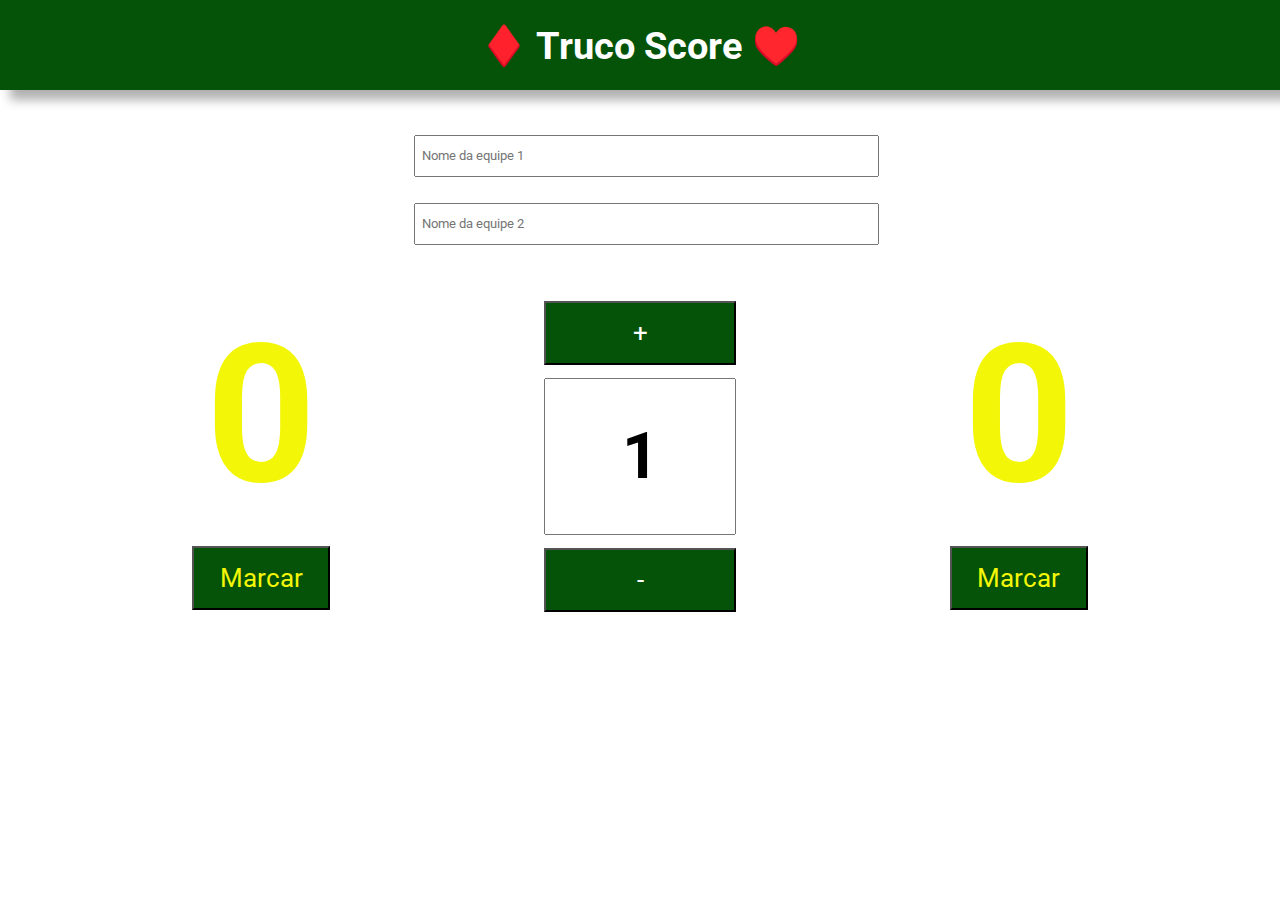
<file: src/index.html>
<!DOCTYPE html>
<html lang="pt-br">
<head>
    <meta charset="UTF-8">
    <meta http-equiv="X-UA-Compatible" content="IE=edge">
    <meta name="viewport" content="width=device-width, initial-scale=1.0">
    <title>Truco Score</title>
</head>
<body>
    <noscript>Habilite o Javascript em seu navegador para acessar o site</noscript>
    <script>window.location.href = './truco/index.html'</script>
</body>
</html>
</file>
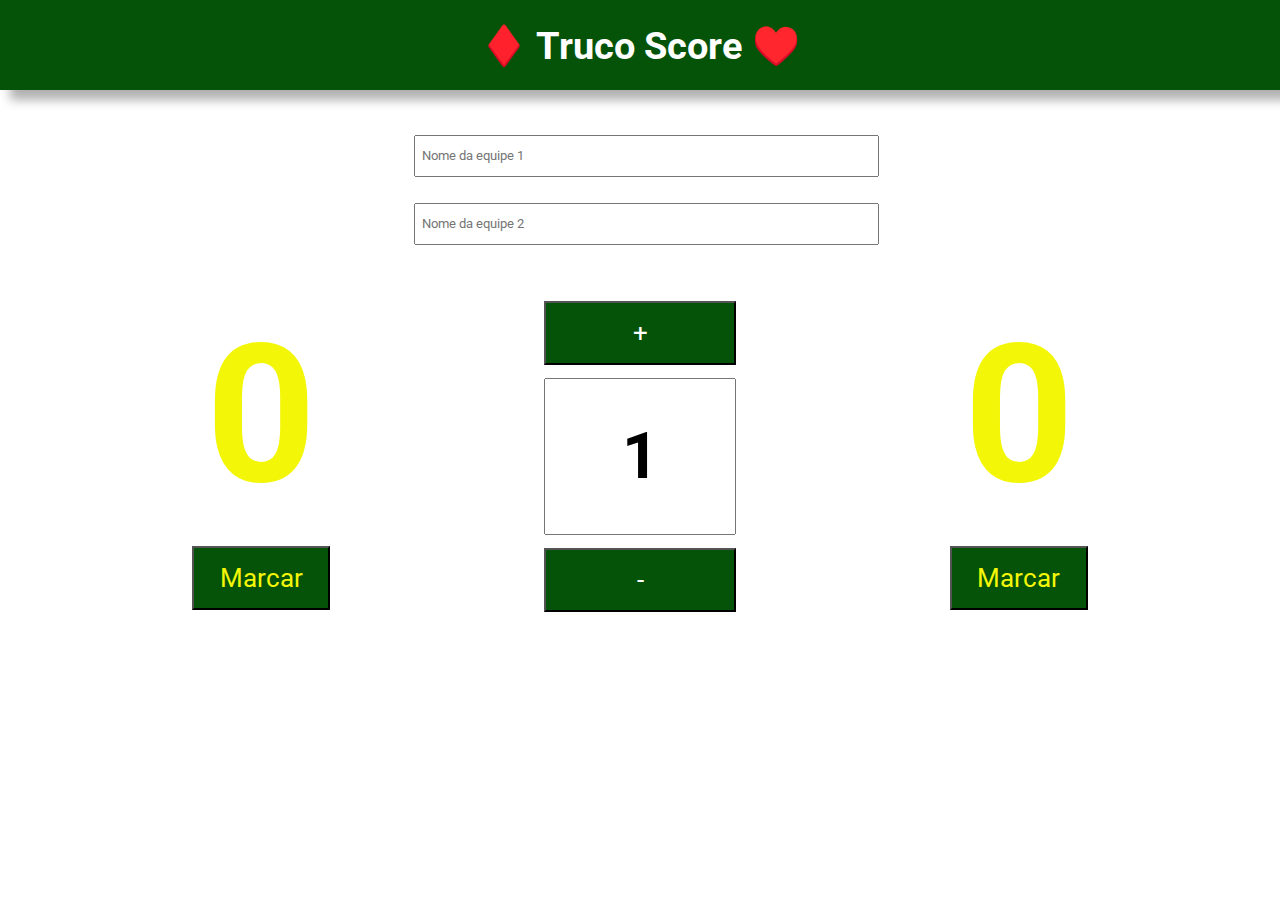
<file: src/truco/index.html>
<!DOCTYPE html>
<html lang="pt-br">
  <head>
    <meta charset="UTF-8" />
    <meta http-equiv="X-UA-Compatible" content="IE=edge" />
    <meta name="viewport" content="width=device-width, initial-scale=1.0" />
    <title>♦️ Truco Score ♥️</title>
    <link rel="stylesheet" href="./style.css" />
  </head>
  <body>
    <div id="app">
      <div id="header">
        <a href="#" onclick="reset()">♦️ Truco Score ♥️</a>
      </div>
      <div id="teams">
        <form action="#">
          <div class="team">
            <input
              type="text"
              id="team1"
              placeholder="Nome da equipe 1"
              onchange="updateNames()"
            />
          </div>
          <div class="team">
            <input
              type="text"
              id="team2"
              placeholder="Nome da equipe 2"
              onchange="updateNames()"
            />
          </div>
        </form>
      </div>
      <div id="score">
        <div id="team1">
          <span></span>
          <p id="score1">0</p>
          <button class="addButton" onclick="addPoints(1)">Marcar</button>
        </div>
        <div id="points">
          <button id="plus">+</button>
          <input id="bet" type="number" name="" value="1" readonly/>
          <button id="minus">-</button>
        </div>
        <div id="team2">
          <span></span>
          <p id="score2">0</p>
          <button class="addButton" onclick="addPoints(2)">Marcar</button>
        </div>
      </div>
    </div>
    <script src="./script.js"></script>
  </body>
</html>
</file>
<file: src/truco/style.css>
@import url("https://fonts.googleapis.com/css2?family=Roboto:ital,wght@0,100;0,300;0,400;0,500;0,700;0,900;1,100;1,300;1,400;1,500;1,700;1,900&family=Satisfy&display=swap");

* {
  font-family: "Roboto", sans-serif;
  margin: 0;
  padding: 0;
  color: #fff;
}

a {
  text-decoration: none;
  color: #fff;
}

a:hover {
  opacity: 0.8;
}

input::-webkit-outer-spin-button,
input::-webkit-inner-spin-button {
  -webkit-appearance: none;
  margin: 0;
}

#app {
  display: flex;
  flex-direction: column;
}

#header {
  display: flex;
  justify-content: center;
  align-items: center;
  width: 100vw;
  height: 10vh;
  background-color: #045308;
  text-align: center;
  font-size: 3vw;
  font-weight: bold;
  box-shadow: 10px 10px 10px #00000050;
}

body {
  background-image: url("https://i.pinimg.com/originals/79/95/26/7995267a418bde9ce7deb5ffc09ddd52.jpg");
}

#teams,
#score {
  margin: 1.5vw auto;
}

.team {
  display: flex;
  width: 50vw;
  justify-content: center;
  align-items: center;
  margin: 1vw auto;
  font-size: 2vw;
}

.team input {
  color: #000;
  height: 3vw;
  width: 35vw;
  margin-top: 1vw;
  margin-left: 1vw;
  padding: 0 0.5vw;
}

#score {
  display: flex;
  flex-wrap: nowrap;
  justify-content: space-between;
  align-items: center;
  width: 70vw;
  height: 25vw;
  text-align: center;
  font-size: 5vw;
  font-weight: bold;
}

#score1,
#score2 {
  font-size: 15vw;
}

#team1 *,
#team2 * {
  color: #f3f707;
}

#points {
  display: flex;
  flex-direction: column;
  width: 15vw;
}

button {
  height: 5vw;
  background-color: #045308;
  font-size: 2vw;
  padding: 0 2vw;
}

#points input {
  height: 12vw;
  margin: 1vw 0;
  text-align: center;
  font-size: 5vw;
  color: #000;
  font-weight: bold;
}

@media screen and (max-width: 802px) {
  #header {
    font-size: 8vw;
  }
  #teams{
    margin-top: 5vw;
  }
  #score {
    margin-top: 5vw;
    height: 50vw;
  }
  #score1,
  #score2 {
    font-size: 25vw;
  }
  .addButton {
    font-size: 5vw;
    height: 10vw;
  }
  #points input {
    height: 20vw;
    font-size: 8vw;
  }
  button {
    height: 10vw;
    font-size: 8vw;
  }
  .team {
    flex-direction: column;
  }
  .team input {
    color: #000;
    height: 5vw;
  }
}
</file>
